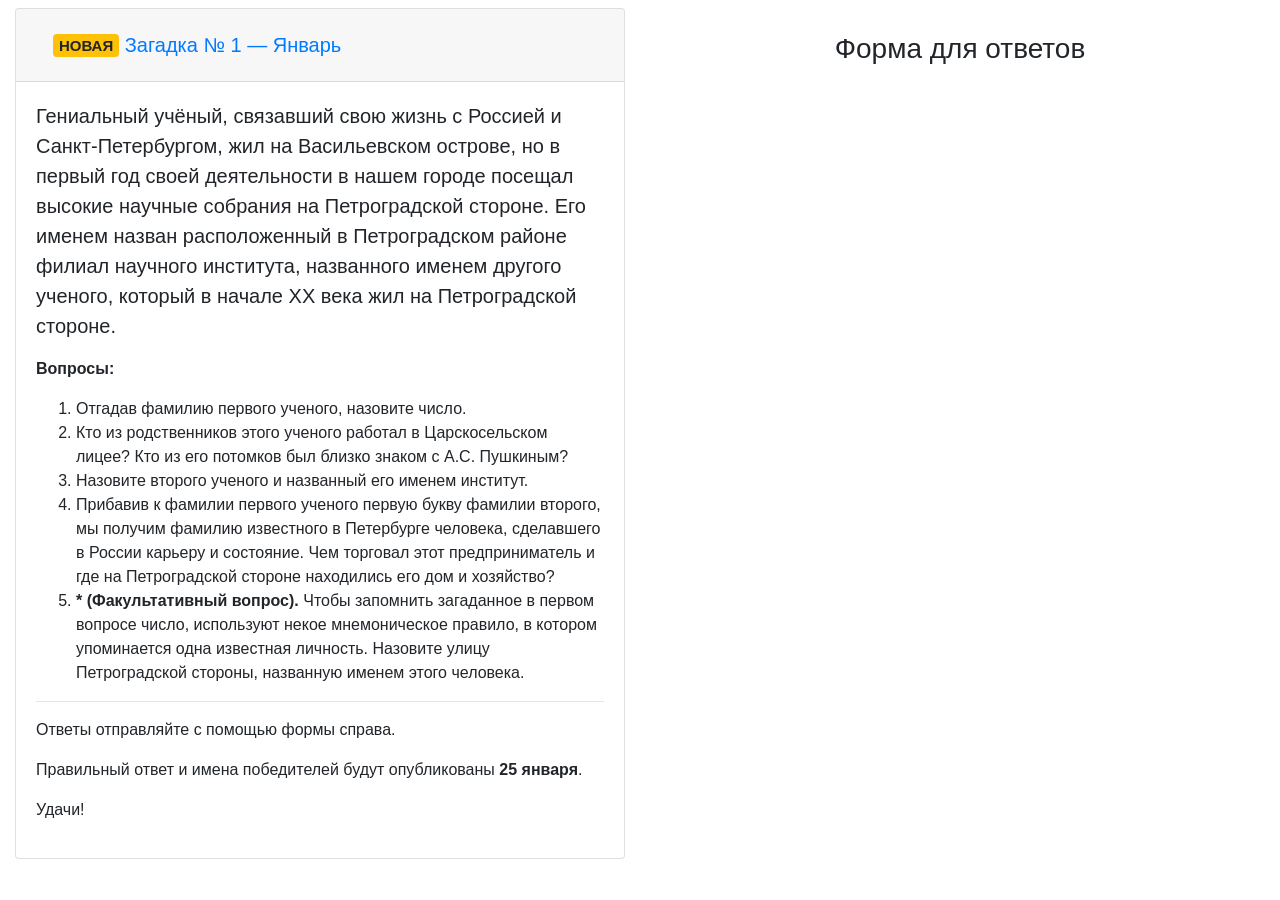
<file: pquiz/index.html>
<!DOCTYPE html>
<html lang="ru">

<head>
    <!-- Required meta tags -->
    <meta charset="utf-8"/>
    <meta content="width=device-width, initial-scale=1, shrink-to-fit=no" name="viewport"/>

    <!-- Bootstrap CSS -->
    <link crossorigin="anonymous" href="https://cdn.jsdelivr.net/npm/bootstrap@4.6.0/dist/css/bootstrap.min.css"
          integrity="sha384-B0vP5xmATw1+K9KRQjQERJvTumQW0nPEzvF6L/Z6nronJ3oUOFUFpCjEUQouq2+l" rel="stylesheet"/>
    <title>Библиотеки Петроградской стороны. Загадки Петроградки</title>
    <meta name="keywords"
          content="загадка, квиз, Петроградская сторона, персоны, биография, календарь, календарь событий, люди Петрограда"/>
    <meta name="description"
          content="Загадки Петроградки. История Петрограда. События и жизни великих людей на Петроградской стороне"/>
</head>

<body>
<div class="container-fluid mt-2">
    <div class="row">
        <div class="col-lg-6">
            <!-- Here comes the content: accordion -->
            <div class="accordion" id="accordion">
                <!-- Начало вопроса -->
                <div class="card">
                    <div class="card-header" id="headingJan">
                        <h2 class="mb-0">
                            <button
                                    aria-controls="jan"
                                    aria-expanded="false"
                                    class="btn btn-lg btn-link btn-block text-left collapsed"
                                    data-target="#jan"
                                    data-toggle="collapse"
                                    type="button"
                            >
                                <span class="badge badge-warning">НОВАЯ</span>
                                Загадка №&nbsp;1&nbsp;— Январь
                            </button>
                        </h2>
                    </div>

                    <div
                            aria-labelledby="headingJan"
                            class="collapse show"
                            data-parent="#accordion"
                            id="jan"
                    >
                        <div class="card-body">
                            <p class="lead">
                                Гениальный учёный, связавший свою жизнь с Россией и Санкт-Петербургом, жил на
                                Васильевском острове, но в первый год своей деятельности в нашем городе посещал высокие
                                научные собрания на Петроградской стороне. Его именем назван расположенный в
                                Петроградском районе филиал научного института, названного именем другого ученого,
                                который в начале ХХ века жил на Петроградской стороне.
                            </p>
                            <p><strong>Вопросы:</strong></p>
                            <ol>
                                <li>Отгадав фамилию первого ученого, назовите число.</li>
                                <li>Кто из родственников этого ученого работал в Царскосельском лицее? Кто из его
                                    потомков был близко знаком с А.С. Пушкиным?
                                </li>
                                <li>Назовите второго ученого и названный его именем институт.</li>
                                <li>Прибавив к фамилии первого ученого первую букву фамилии второго, мы получим фамилию
                                    известного в Петербурге человека, сделавшего в России карьеру и состояние. Чем
                                    торговал этот предприниматель и где на Петроградской стороне находились его дом и
                                    хозяйство?
                                </li>
                                <li><strong>* (Факультативный вопрос).</strong> Чтобы запомнить загаданное в первом
                                    вопросе число, используют некое мнемоническое правило, в котором упоминается одна
                                    известная личность. Назовите улицу Петроградской стороны, названную именем этого
                                    человека.
                                </li>
                            </ol>

                            <hr/>
                            <p>
                                <i class="pe-7s-note2"></i> Ответы отправляйте
                                с&nbsp;помощью формы справа.
                            </p>

                            <p>
                                Правильный ответ и&nbsp;имена победителей будут опубликованы
                                <strong>25&nbsp;января</strong>.
                            </p>

                            <p>Удачи!</p>
                            <!-- <p class="lead">Правильные ответы и&nbsp;победители</p>
                                          <p>
                                          </p>
                                          <p><strong>Правильные ответы:</strong></p>
                                          <ol>
                                              <li></li>
                                          </ol>
                                          <p><strong>Наши победители:</strong></p>
                                          <ul>
                                              <li></li>
                                          </ul>
                                          <p>
                                              Информация о&nbsp;получении сувенирных призов
                                              от&nbsp;библиотечной системы Петроградского района будет
                                              отправлена победителям на&nbsp;почту.
                                          </p>
                                          <p>
                                              Узнать интересные факты в&nbsp;истории Петроградской стороны
                                              можно на&nbsp;нашем сайте:
                                              <a href="https://pr-cbs.ru/petrograd-side">pr-cbs.ru/petrograd-side</a>.
                                          </p> -->
                        </div>
                    </div>
                </div>
                <!-- Конец вопроса -->
            </div>
            <!-- /div.accordion  -->
            <!-- Here accordion is closed -->
        </div>
        <!-- .col-lg-6 -->

        <div class="col-lg-6">
            <div class="d-lg-none d-xl-block">&nbsp;</div>
            <h3 class="text-center">Форма для ответов</h3>
            <script src="https://yastatic.net/s3/frontend/forms/_/embed.js"></script>
            <iframe frameborder="0" name="ya-form-5fdc7b418f15a097210d77ad"
                    src="https://forms.yandex.ru/u/5fdc7b418f15a097210d77ad/?iframe=1" width="100%"></iframe>
        </div>
    </div>
    <!-- .row -->
</div>
<!-- .container-fluid -->

<!-- Optional JavaScript; choose one of the two! -->
<!-- Option 1: jQuery and Bootstrap Bundle (includes Popper) -->
<script crossorigin="anonymous" integrity="sha384-DfXdz2htPH0lsSSs5nCTpuj/zy4C+OGpamoFVy38MVBnE+IbbVYUew+OrCXaRkfj"
        src="https://code.jquery.com/jquery-3.5.1.slim.min.js"></script>
<script crossorigin="anonymous" integrity="sha384-Piv4xVNRyMGpqkS2by6br4gNJ7DXjqk09RmUpJ8jgGtD7zP9yug3goQfGII0yAns"
        src="https://cdn.jsdelivr.net/npm/bootstrap@4.6.0/dist/js/bootstrap.bundle.min.js"></script>
</body>

</html>
</file>
